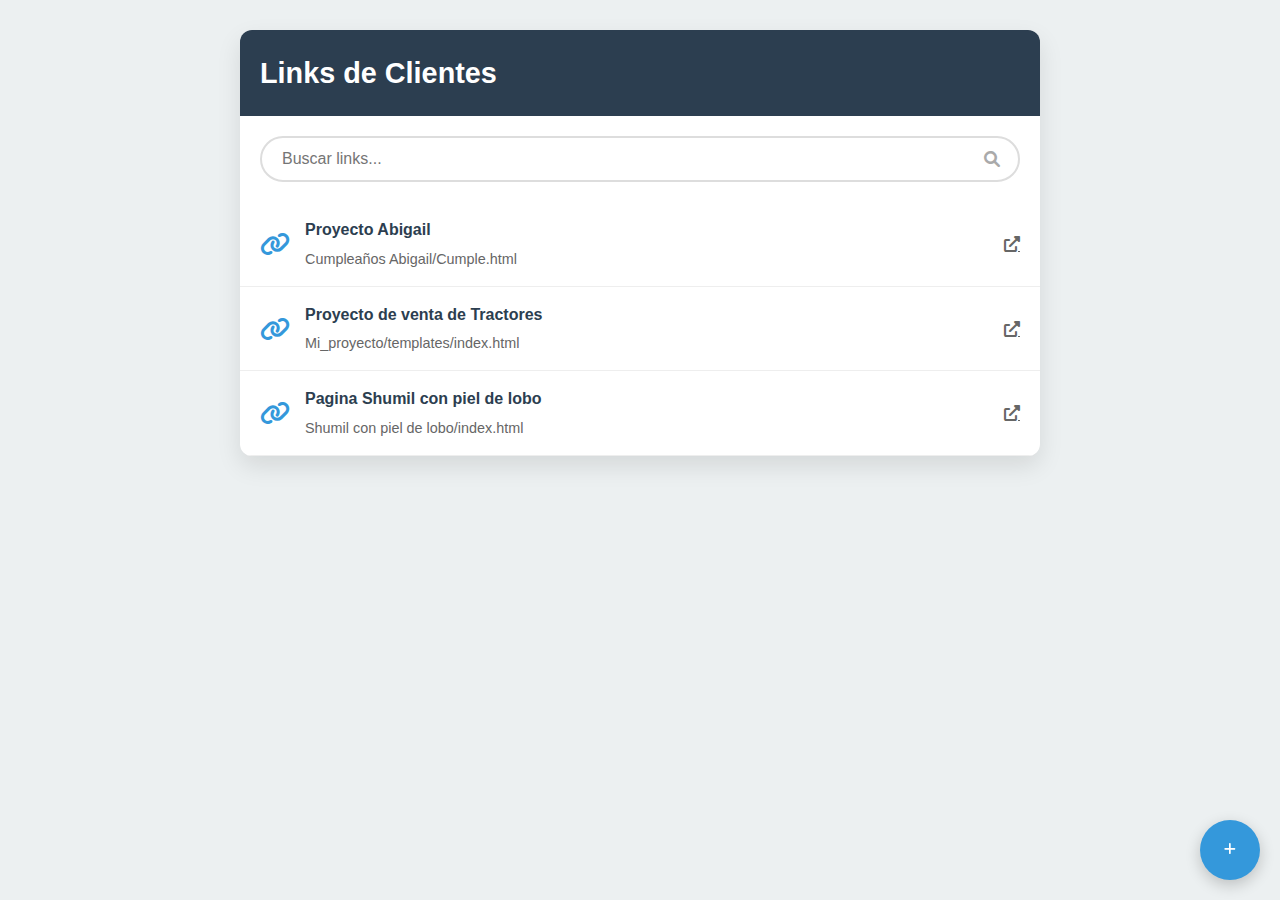
<file: index.html>
<!DOCTYPE html>
<html lang="en">
<head>
    <meta charset="UTF-8">
    <meta name="viewport" content="width=device-width, initial-scale=1.0">
    <title>Cliente Links Dashboard</title>
    <link href="https://cdnjs.cloudflare.com/ajax/libs/font-awesome/6.0.0-beta3/css/all.min.css" rel="stylesheet">
    <style>
        :root {
            --primary-color: #2c3e50;
            --secondary-color: #3498db;
            --background-color: #ecf0f1;
            --text-color: #333;
        }
        * {
            margin: 0;
            padding: 0;
            box-sizing: border-box;
        }
        body {
            font-family: 'Segoe UI', Tahoma, Geneva, Verdana, sans-serif;
            background-color: var(--background-color);
            color: var(--text-color);
            line-height: 1.6;
        }
        .dashboard {
            max-width: 800px;
            margin: 30px auto;
            background: white;
            border-radius: 12px;
            box-shadow: 0 10px 25px rgba(0,0,0,0.1);
            overflow: hidden;
        }
        .dashboard-header {
            background-color: var(--primary-color);
            color: white;
            padding: 20px;
            display: flex;
            justify-content: space-between;
            align-items: center;
        }
        .dashboard-header h1 {
            font-size: 1.8rem;
            font-weight: 600;
        }
        .search-container {
            position: relative;
            margin: 20px;
        }
        #linkSearch {
            width: 100%;
            padding: 12px 50px 12px 20px;
            border: 2px solid #ddd;
            border-radius: 25px;
            font-size: 1rem;
            transition: all 0.3s ease;
        }
        #linkSearch:focus {
            outline: none;
            border-color: var(--secondary-color);
            box-shadow: 0 0 10px rgba(52,152,219,0.2);
        }
        .search-icon {
            position: absolute;
            right: 20px;
            top: 50%;
            transform: translateY(-50%);
            color: #aaa;
        }
        .links-list {
            list-style-type: none;
        }
        .link-item {
            display: flex;
            align-items: center;
            padding: 15px 20px;
            border-bottom: 1px solid #eee;
            transition: all 0.3s ease;
        }
        .link-item:hover {
            background-color: #f9f9f9;
        }
        .link-icon {
            margin-right: 15px;
            color: var(--secondary-color);
            font-size: 1.5rem;
        }
        .link-details {
            flex-grow: 1;
        }
        .link-title {
            font-weight: 600;
            color: var(--primary-color);
        }
        .link-url {
            color: #666;
            font-size: 0.9rem;
            margin-top: 5px;
        }
        .add-link-btn {
            position: fixed;
            bottom: 20px;
            right: 20px;
            background-color: var(--secondary-color);
            color: white;
            border: none;
            width: 60px;
            height: 60px;
            border-radius: 50%;
            display: flex;
            align-items: center;
            justify-content: center;
            box-shadow: 0 5px 15px rgba(0,0,0,0.2);
            cursor: pointer;
            transition: all 0.3s ease;
        }
        .add-link-btn:hover {
            background-color: #2980b9;
            transform: scale(1.1);
        }
        @media (max-width: 600px) {
            .dashboard {
                margin: 0;
                border-radius: 0;
                height: 100vh;
            }
        }
    </style>
</head>
<body>
    <div class="dashboard">
        <div class="dashboard-header">
            <h1>Links de Clientes</h1>
        </div>
        
        <div class="search-container">
            <input type="text" id="linkSearch" placeholder="Buscar links...">
            <i class="fas fa-search search-icon"></i>
        </div>
        
        <ul id="linksList" class="links-list">
            <li class="link-item">
                <i class="fas fa-link link-icon"></i>
                <div class="link-details">
                    <div class="link-title">Proyecto Abigail</div>
                    <div class="link-url">Cumpleaños Abigail/Cumple.html</div>
                </div>
                <a target="_blank" href="Cumpleaños Abigail/Cumple.html" class="fas fa-external-link-alt" style="color:#666; margin-left:10px;"></a>
            </li>
            <li class="link-item">
                <i class="fas fa-link link-icon"></i>
                <div class="link-details">
                    <div class="link-title">Proyecto de venta de Tractores</div>
                    <div class="link-url">Mi_proyecto/templates/index.html</div>
                </div>
                <a target="_blank" href="Mi_proyecto/templates/index.html" class="fas fa-external-link-alt" style="color:#666; margin-left:10px;"></a>
            </li>
            <li class="link-item">
                <i class="fas fa-link link-icon"></i>
                <div class="link-details">
                    <div class="link-title">Pagina Shumil con piel de lobo</div>
                    <div class="link-url">Shumil con piel de lobo/index.html</div>
                </div>
                <a target="_blank" href="Shumil con piel de lobo/index.html" class="fas fa-external-link-alt" style="color:#666; margin-left:10px;"></a>
            </li>
            <!-- More links can be added here -->
        </ul>
        
    </div>

    <button class="add-link-btn" onclick="showAddLinkModal()">
        <i class="fas fa-plus"></i>
    </button>

    <script>
        function showAddLinkModal() {
            const url = prompt('Ingresa la URL del link:');
            const title = prompt('Ingresa el título del link:');
            if (url && title) {
                addLink(url, title);
            }
        }

        function addLink(href, text) {
            const ul = document.getElementById('linksList');
            const li = document.createElement('li');
            li.className = 'link-item';
            
            li.innerHTML = `
                <i class="fas fa-link link-icon"></i>
                <div class="link-details">
                    <div class="link-title">${text}</div>
                    <div class="link-url">${href}</div>
                </div>
                <a href="${href}" class="fas fa-external-link-alt" style="color:#666; margin-left:10px;"></a>
            `;
            
            ul.appendChild(li);
            saveLinks();
        }

        function saveLinks() {
            const links = Array.from(document.querySelectorAll('#linksList .link-item'))
                .map(item => ({
                    title: item.querySelector('.link-title').textContent,
                    href: item.querySelector('a:last-child').getAttribute('href')
                }));
            localStorage.setItem('clientLinks', JSON.stringify(links));
        }

        function loadLinks() {
            const savedLinks = JSON.parse(localStorage.getItem('clientLinks') || '[]');
            savedLinks.forEach(link => addLink(link.href, link.title));
        }

        document.getElementById('linkSearch').addEventListener('input', function() {
            const searchTerm = this.value.toLowerCase();
            const links = document.querySelectorAll('.link-item');
            
            links.forEach(link => {
                const text = link.textContent.toLowerCase();
                link.style.display = text.includes(searchTerm) ? 'flex' : 'none';
            });
        });

        // Load saved links on page load
        loadLinks();
    </script>
</body>
</html>
</file>
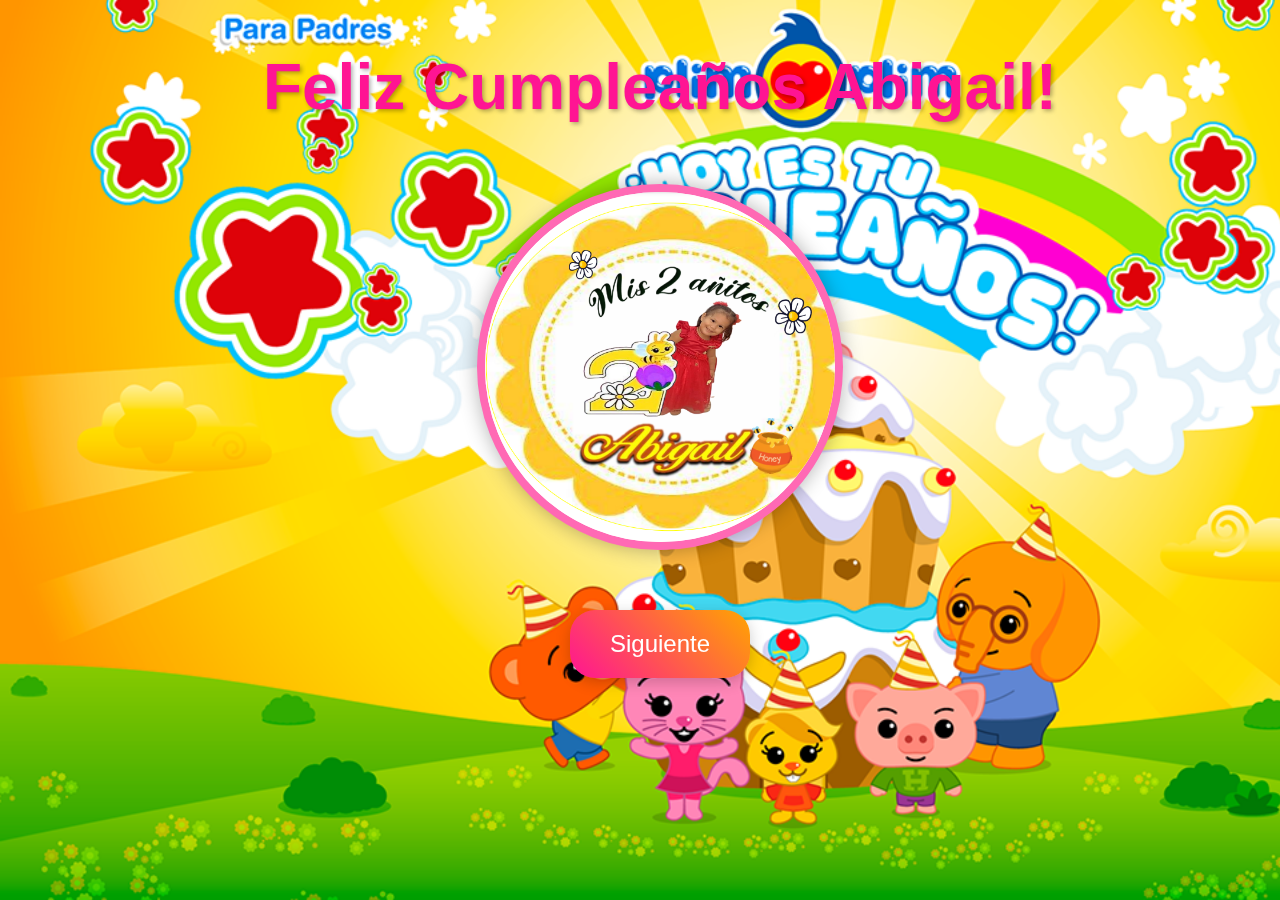
<file: Cumpleaños Abigail/Cumple.html>
<!DOCTYPE html>
<html lang="es">
<head>
    <meta charset="UTF-8">
    <meta name="viewport" content="width=device-width, initial-scale=1.0">
    <link rel="stylesheet" href="css/Cumple.css">
    <title>Feliz Cumpleaños Abigail</title>
</head>
<body>
    <div class="resolucion">
        <div class="desktop">
            <div class="content">
                <h1>Feliz Cumpleaños Abigail!</h1>
                <div class="photo-circle">
                    <img src="fotos/Captura.PNG" alt="Imagen de cumplea�os">
                </div>
                <a href="Fotos.html" class="link"><button class="next-button">Siguiente</button></a>
            </div>
        </div>
        <div class="movil">
            <div class="content">
                <h1>Feliz Cumpleaños Abigail!</h1>
                <div class="photo-circle">
                    <img src="fotos/Captura.PNG" alt="Imagen de cumplea�os">
                </div>
                <a href="Fotos.html" class="link"><button class="next-button">Siguiente</button></a>
            </div>
        </div>
    </div>
    
</body>
</html>
</file>
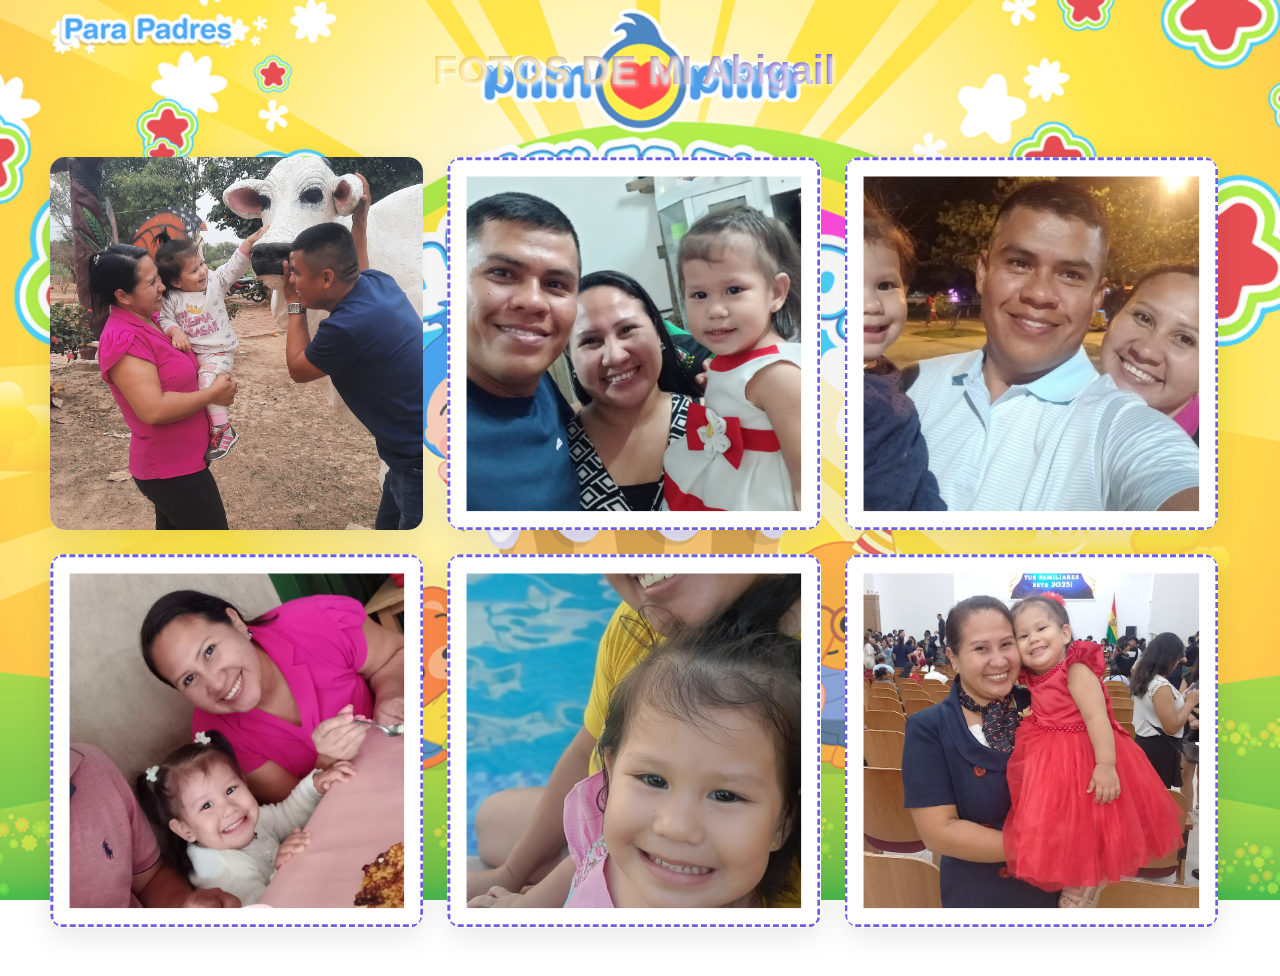
<file: Cumpleaños Abigail/Fotos.html>
<!DOCTYPE html>
<html lang="es">
<head>
    <meta charset="UTF-8">
    <meta name="viewport" content="width=device-width, initial-scale=1.0">
    <link rel="stylesheet" href="css/Fotos.css">
    <title>Collage de Fotos</title>
</head>
<body>
    <div class="resolucion">
        <div class="desktop">
            <div class="overlay"></div>
    <div class="container">
        <header class="header">
            <h1>FOTOS DE MI Abigail</h1>
        </header>

        <div class="collage-container">
            <!-- Cuadros del collage -->
            <div class="collage-item">
                <div class="photo-placeholder">
                    <img src="fotos/Imagen de WhatsApp 2025-01-22 a las 17.35.02_a860ba0a.jpg" alt="Foto">
                </div>
            </div>
            <div class="collage-item">
                <div class="photo-placeholder">
                    <img class="add-photo-btn" src="fotos/Imagen de WhatsApp 2025-01-22 a las 17.35.41_284eaef4.jpg" alt="">
                </div>
            </div>
            <div class="collage-item">
                <div class="photo-placeholder">
                    <img class="add-photo-btn" src="fotos/Imagen de WhatsApp 2025-01-22 a las 17.36.17_09f28c41.jpg" alt="">
                </div>
            </div>
            <div class="collage-item">
                <div class="photo-placeholder">
                    <img class="add-photo-btn" src="fotos/Imagen de WhatsApp 2025-01-22 a las 17.36.54_9c6ed211.jpg" alt="">
                </div>
            </div>
            <div class="collage-item">
                <div class="photo-placeholder">
                    <img class="add-photo-btn" src="fotos/Imagen de WhatsApp 2025-01-22 a las 17.38.17_131f9409.jpg" alt="">
                </div>
            </div>
            <div class="collage-item">
                <div class="photo-placeholder">
                    <img class="add-photo-btn" src="fotos/Imagen de WhatsApp 2025-01-22 a las 17.39.21_1a5837b1.jpg" alt="">
                </div>
            </div>
        </div>
    </div>

    <script>
        // Crear efecto de brillos
        function createSparkles() {
            const container = document.querySelector('.container');
            
            function createSparkle() {
                const sparkle = document.createElement('div');
                sparkle.className = 'sparkle';
                sparkle.style.left = Math.random() * 100 + '%';
                sparkle.style.top = Math.random() * 100 + '%';
                container.appendChild(sparkle);

                setTimeout(() => {
                    sparkle.remove();
                }, 2000);
            }

            setInterval(createSparkle, 500);
        }

        createSparkles();
    </script>
        </div>
        <div class="movil">
            <div class="container">
                <header class="header">
                    <h1>Fotos de mi abi</h1>
                </header>
        
                <div class="collage-container">
                    <div class="collage-item">
                        <img src="fotos/Imagen de WhatsApp 2025-01-22 a las 17.35.02_a860ba0a.jpg" alt="Foto 1">
                    </div>
                    <div class="collage-item">
                        <img src="fotos/Imagen de WhatsApp 2025-01-22 a las 17.35.41_284eaef4.jpg" alt="Foto 2">
                    </div>
                    <div class="collage-item">
                        <img src="fotos/Imagen de WhatsApp 2025-01-22 a las 17.36.17_09f28c41.jpg" alt="Foto 3">
                    </div>
                    <div class="collage-item">
                        <img src="fotos/Imagen de WhatsApp 2025-01-22 a las 17.36.54_9c6ed211.jpg" alt="Foto 4">
                    </div>
                    <div class="collage-item">
                        <img src="fotos/Imagen de WhatsApp 2025-01-22 a las 17.38.17_131f9409.jpg" alt="Foto 5">
                    </div>
                    <div class="collage-item">
                        <img src="fotos/Imagen de WhatsApp 2025-01-22 a las 17.39.21_1a5837b1.jpg" alt="Foto 6">
                    </div>
                </div>
                <a href="Mensaje.html" class="link"><button class="next-button">Siguiente</button></a>
            </div>

        </div>
    </div>
</body>
</html>
</file>
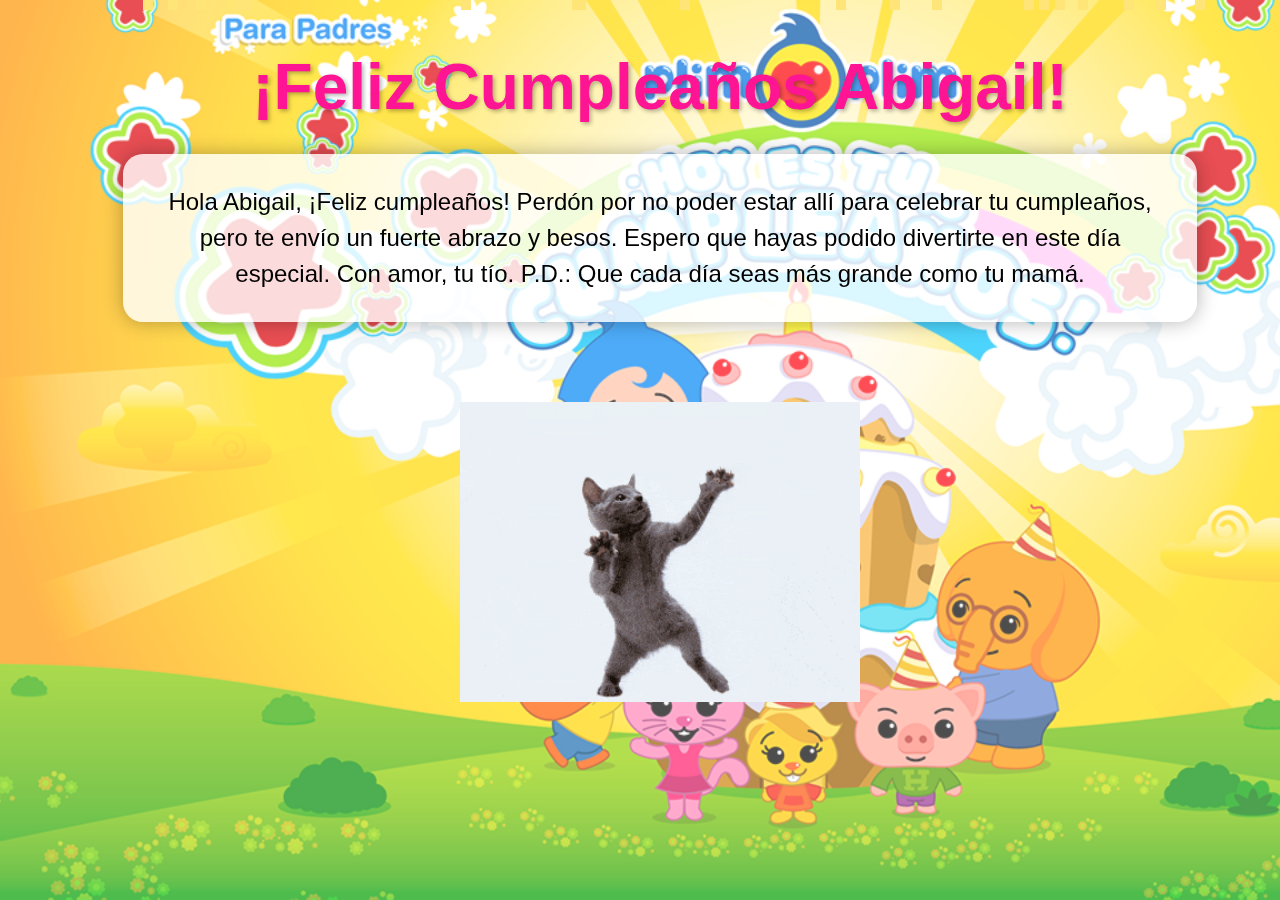
<file: Cumpleaños Abigail/Mensaje.html>
<!DOCTYPE html>
<html lang="es">
<head>
    <meta charset="UTF-8">
    <meta name="viewport" content="width=device-width, initial-scale=1.0">
    <link rel="stylesheet" href="css/Mensaje.css">
    <title>Feliz Cumpleaños Abigail</title>
</head>
<body>
    <div class="resolucion">
        <div class="desktop">
            <div class="content">
                <h1>¡Feliz Cumpleaños Abigail!</h1>
                <div class="message-box">
                    Hola Abigail, ¡Feliz cumpleaños! Perdón por no poder estar allí para celebrar tu cumpleaños, pero te envío un fuerte abrazo y besos. Espero que hayas podido divertirte en este día especial. Con amor, tu tío. P.D.: Que cada día seas más grande como tu mamá.
                </div>
                <div class="cat">
                    <img src="fotos/el-gato-bailando-gif-en-usagif.gif" alt="Cat dancing">
                </div>
            </div>
        
            <script>
                function createConfetti() {
                    const body = document.querySelector('body');
                    for (let i = 0; i < 20; i++) {
                        const confetti = document.createElement('div');
                        confetti.className = 'confetti';
                        confetti.style.left = Math.random() * 100 + 'vw';
                        confetti.style.animationDelay = Math.random() * 3 + 's';
                        body.appendChild(confetti);
        
                        setTimeout(() => {
                            confetti.remove();
                        }, 3000);
                    }
                }
        
                setInterval(createConfetti, 500);
            </script>
        </div>


        <div class="movil">
            <div class="content">
        <h1>¡Feliz Cumpleaños Abigail!</h1>
        <div class="message-box">
            Hola Abigail, ¡Feliz cumpleaños! Perdón por no poder estar allí, pero te envío un fuerte abrazo y besos. Espero que te hayas divertido.
        </div>
        <div class="cat">
            <img src="fotos/el-gato-bailando-gif-en-usagif.gif" alt="Cat dancing">
        </div>
    </div>

    <script>
        function createConfetti() {
            const body = document.querySelector('body');
            for (let i = 0; i < 10; i++) {
                const confetti = document.createElement('div');
                confetti.className = 'confetti';
                confetti.style.left = Math.random() * 100 + 'vw';
                confetti.style.animationDelay = Math.random() * 3 + 's';
                body.appendChild(confetti);

                setTimeout(() => {
                    confetti.remove();
                }, 3000);
            }
        }

        setInterval(createConfetti, 800);
    </script>
        </div>
    </div>
    
</body>
</html>
</file>
<file: Cumpleaños Abigail/css/Cumple.css>
.resolucion {
    width: 99%;
    text-align: center;
}


/**Movil**/

@media (max-width: 767px) {
    body {
        margin: 0;
        padding: 0;
        min-height: 100vh;
        display: flex;
        flex-direction: column;
        align-items: center;
        background-image: url('fondo.jpeg');
        background-position: center;
        background-repeat: no-repeat;
        background-size: cover;
        font-family: 'Arial', sans-serif;
        overflow-x: hidden;
        background-attachment: fixed; /* Prevent background from moving on scroll */
    }

    .content {
        position: relative;
        width: 95%; /* Slightly wider for better flow */
        max-width: 600px; /* Increased max-width */
        display: flex;
        flex-direction: column;
        align-items: center;
        padding: 20px; /* Increased padding */
        margin-top: 10px;
        background-color: rgba(255, 255, 255, 0.1); /* Subtle background for better readability */
        border-radius: 15px;
    }

    h1 {
        color: #FF1493;
        font-size: clamp(1.8em, 7vw, 3em); /* Adjusted font size for better responsiveness */
        margin: 10px 0 15px;
        animation: shake 0.5s ease-in-out infinite;
        text-shadow: 2px 2px 4px rgba(0, 0, 0, 0.3);
        text-align: center;
        padding: 8px;
        border-radius: 10px;
        word-wrap: break-word;
        line-height: 1.2; /* Improved line height */
    }

    @keyframes shake {
        0%, 100% { transform: translateX(0); }
        25% { transform: translateX(-2px); }
        75% { transform: translateX(2px); }
    }

    .photo-circle {
        width: 70vw; /* Slightly smaller */
        height: 70vw;
        max-width: 350px;
        max-height: 350px;
        border-radius: 50%;
        border: 5px solid #FF69B4;
        margin: 15px 0;
        background: white;
        display: flex;
        align-items: center;
        justify-content: center;
        box-shadow: 0 0 12px rgba(0, 0, 0, 0.2);
        position: relative;
        overflow: hidden;
        transition: transform 0.3s ease; /* Added subtle scale effect */
    }

    .photo-circle:active {
        transform: scale(0.95);
    }

    .photo-circle img {
        width: 100%;
        height: 100%;
        object-fit: cover;
    }

    .next-button {
        padding: 12px 25px;
        font-size: 1.1em;
        border: none;
        border-radius: 25px;
        background: linear-gradient(45deg, #FF1493, #FFA500);
        color: white;
        cursor: pointer;
        margin-top: 20px;
        transition: all 0.3s ease;
        box-shadow: 0 3px 10px rgba(0, 0, 0, 0.2);
        -webkit-tap-highlight-color: transparent;
        position: relative;
        overflow: hidden;
    }

    .next-button::before {
        content: '';
        position: absolute;
        top: 0;
        left: -100%;
        width: 100%;
        height: 100%;
        background: linear-gradient(120deg, transparent, rgba(255,255,255,0.3), transparent);
        transition: all 0.5s ease;
    }

    .next-button:active {
        transform: scale(0.95);
    }

    .next-button:active::before {
        left: 100%;
    }

    @media (max-width: 320px) {
        h1 {
            font-size: 1.6em;
        }
        
        .next-button {
            padding: 10px 20px;
            font-size: 0.9em;
        }
    }
    .desktop {
        display: none;
    }
}

/**Escritorio**/

@media (min-width: 991px) {
    body {
        margin: 0;
        padding: 0;
        min-height: 100vh;
        display: flex;
        flex-direction: column;
        align-items: center;
        background-image: url('fondo.jpeg');
        background-repeat: no-repeat;
        background-size: cover;
        font-family: 'Arial', sans-serif;
        overflow-x: hidden;
    }
    
    body::before {
        content: '';
        position: fixed;
        top: 0;
        left: 0;
        right: 0;
        bottom: 0;
        z-index: 1;
    }
    
    .content {
        position: relative;
        z-index: 2;
        width: 100%;
        display: flex;
        flex-direction: column;
        align-items: center;
        padding: 20px;
    }
    
    h1 {
        color: #FF1493;
        font-size: 4em;
        margin: 20px 0;
        animation: shake 0.5s ease-in-out infinite;
        text-shadow: 2px 2px 4px rgba(0, 0, 0, 0.3);
        text-align: center;
        padding: 10px 20px;
        border-radius: 15px;
    }
    
    @keyframes shake {
        0%, 100% { transform: translateX(0); }
        25% { transform: translateX(-5px); }
        75% { transform: translateX(5px); }
    }
    
    .photo-circle {
        width: 350px;
        height: 350px;
        border-radius: 70%;
        border: 8px solid #FF69B4;
        margin: 30px 0;
        background: white;
        display: flex;
        align-items: center;
        justify-content: center;
        box-shadow: 0 0 20px rgba(0, 0, 0, 0.3);
        position: relative;
        overflow: hidden;
    }
    
    .photo-circle img {
        width: 100%;
        height: 100%;
        object-fit: cover;
    }
    
    .next-button {
        padding: 20px 40px;
        font-size: 1.5em;
        border: none;
        border-radius: 25px;
        background: linear-gradient(45deg, #FF1493, #FFA500);
        color: white;
        cursor: pointer;
        margin-top: 30px;
        transition: transform 0.3s ease;
        box-shadow: 0 4px 15px rgba(0, 0, 0, 0.2);
    }
    
    .next-button:hover {
        transform: scale(1.1);
    }
    .link{
        text-decoration: none;
        color: none;
    }
    .movil {
        display: none;
    }

}
</file>
<file: Cumpleaños Abigail/css/Fotos.css>
/**Movil**/

@media (max-width: 767px) {
    .desktop {
        display: none;
    }
    * {
        margin: 0;
        padding: 0;
        box-sizing: border-box;
    }

    body {
        font-family: 'Arial', sans-serif;
        background: url('fondo.jpeg') center/cover fixed;
        min-height: 100vh;
        padding: 0.5rem;
        display: flex;
        flex-direction: column;
    }

    .container {
        width: 100%;
        max-width: 600px;
        margin: 0 auto;
        padding: 1rem;
    }

    .header {
        text-align: center;
        margin-bottom: 1rem;
    }

    h1 {
        color: #FF1493;
        font-size: clamp(1.8em, 7vw, 3em);
        margin: 10px 0 15px;
        animation: shake 0.5s ease-in-out infinite;
        text-shadow: 2px 2px 4px rgba(0, 0, 0, 0.3);
        padding: 8px;
        border-radius: 10px;
        word-wrap: break-word;
        line-height: 1.2;
    }

    @keyframes shake {
        0%, 100% { transform: translateX(0); }
        25% { transform: translateX(-2px); }
        75% { transform: translateX(2px); }
    }

    .collage-container {
        display: grid;
        grid-template-columns: repeat(2, 1fr);
        gap: 0.75rem;
        padding: 0.25rem;
    }

    .collage-item {
        position: relative;
        aspect-ratio: 1;
        background: rgba(255, 255, 255, 0.9);
        border-radius: 12px;
        overflow: hidden;
        box-shadow: 0 4px 12px rgba(0, 0, 0, 0.1);
        transition: all 0.2s ease;
    }

    .collage-item:active {
        transform: scale(0.95);
        box-shadow: 0 2px 6px rgba(0, 0, 0, 0.2);
    }

    .collage-item img {
        width: 100%;
        height: 100%;
        object-fit: cover;
        transition: transform 0.3s ease;
    }

    .collage-item:active img {
        transform: scale(1.1);
    }

    .next-button {
        display: block;
        width: 100%;
        max-width: 300px;
        margin: 1.5rem auto;
        padding: 12px 25px;
        font-size: 1.1em;
        border: none;
        border-radius: 25px;
        background: linear-gradient(45deg, #FF1493, #FFA500);
        color: white;
        cursor: pointer;
        transition: all 0.3s ease;
        box-shadow: 0 4px 12px rgba(0, 0, 0, 0.2);
        -webkit-tap-highlight-color: transparent;
    }

    .next-button:active {
        transform: scale(0.95);
        box-shadow: 0 2px 6px rgba(0, 0, 0, 0.2);
    }

    @media (max-width: 480px) {
        .collage-container {
            grid-template-columns: 1fr;
        }

        h1 {
            font-size: 1.6em;
        }

        .next-button {
            padding: 10px 20px;
            font-size: 1em;
        }
    }

    .link {
        text-decoration: none;
    }
}

/**Escritorio**/

@media (min-width: 991px) {
    * {
        margin: 0;
        padding: 0;
        box-sizing: border-box;
    }
    
    body {
        font-family: 'Comic Sans MS', cursive, sans-serif;
        background-color: #87CEEB;
        background: url('fondo.jpeg') center/cover fixed;
        min-height: 100vh;
        padding: 2rem;
    }
    
    .overlay {
        position: fixed;
        top: 0;
        left: 0;
        width: 100%;
        height: 100%;
        background: rgba(255, 255, 255, 0.3);
        z-index: 0;
    }
    
    .container {
        position: relative;
        z-index: 1;
        max-width: 1200px;
        margin: 0 auto;
    }
    
    .header {
        text-align: center;
        margin-bottom: 2rem;
        color: #333;
        text-shadow: 2px 2px 4px rgba(255, 255, 255, 0.8);
    }
    
    .header h1 {
        font-size: 2.5rem;
        margin-bottom: 1rem;
        background: linear-gradient(45deg, #ff6b6b, #ffd93d, #6c5ce7, #a8e6cf);
        -webkit-background-clip: text;
        background-clip: text;
        color: transparent;
        padding: 1rem;
    }
    
    .collage-container {
        display: grid;
        grid-template-columns: repeat(3, 1fr);
        gap: 1.5rem;
        padding: 1rem;
    }
    
    .collage-item {
        position: relative;
        aspect-ratio: 1;
        background: white;
        border-radius: 15px;
        overflow: hidden;
        box-shadow: 0 8px 32px rgba(0, 0, 0, 0.1);
        transition: transform 0.3s ease, box-shadow 0.3s ease;
        cursor: pointer;
    }
    
    .collage-item:hover {
        transform: translateY(-10px);
        box-shadow: 0 12px 40px rgba(0, 0, 0, 0.2);
    }
    
    .collage-item img {
        width: 100%;
        height: 100%;
        object-fit: cover;
        transition: transform 0.3s ease;
    }
    
    .collage-item:hover img {
        transform: scale(1.1);
    }
    
    .add-photo-btn {
        position: absolute;
        top: 50%;
        left: 50%;
        transform: translate(-50%, -50%);
        background: rgba(255, 255, 255, 0.9);
        border: 3px dashed #6c5ce7;
        padding: 1rem;
        border-radius: 10px;
        cursor: pointer;
        transition: all 0.3s ease;
        font-family: 'Comic Sans MS', cursive, sans-serif;
        color: #6c5ce7;
        text-align: center;
    }
    
    .add-photo-btn:hover {
        background: #6c5ce7;
        color: white;
    }
    
    .photo-placeholder {
        width: 100%;
        height: 100%;
        background: rgba(255, 255, 255, 0.9);
        display: flex;
        align-items: center;
        justify-content: center;
        font-size: 3rem;
        color: #6c5ce7;
    }
    
    @media (max-width: 768px) {
        .collage-container {
            grid-template-columns: repeat(2, 1fr);
        }
    }
    
    @media (max-width: 480px) {
        .collage-container {
            grid-template-columns: 1fr;
        }
    }
    
    .sparkle {
        position: absolute;
        pointer-events: none;
        width: 20px;
        height: 20px;
        background: rgba(255, 255, 255, 0.8);
        clip-path: polygon(50% 0%, 61% 35%, 98% 35%, 68% 57%, 79% 91%, 50% 70%, 21% 91%, 32% 57%, 2% 35%, 39% 35%);
        animation: sparkle 2s infinite;
    }
    
    @keyframes sparkle {
        0%, 100% { transform: scale(1); opacity: 1; }
        50% { transform: scale(0.5); opacity: 0.5; }
    }
    .resolucion {
        width: 99%;
        text-align: center;
    }
    .movil {
        display: none;
    }
}
</file>
<file: Cumpleaños Abigail/css/Mensaje.css>
/**Movil**/

@media (max-width: 767px) {
    .desktop {
        display: none;
    }
    body {
        margin: 0;
        padding: 1rem;
        min-height: 100vh;
        display: flex;
        flex-direction: column;
        align-items: center;
        background-image: url('fondo.jpeg');
        background-position: center;
        background-repeat: no-repeat;
        background-size: cover;
        font-family: 'Arial', sans-serif;
        position: relative;
    }

    body::before {
        content: '';
        position: fixed;
        top: 0;
        left: 0;
        right: 0;
        bottom: 0;
        background: rgba(255, 255, 255, 0.5);
        z-index: 1;
    }

    .content {
        position: relative;
        z-index: 2;
        width: 90%;
        display: flex;
        flex-direction: column;
        align-items: center;
        padding: 20px;
    }

    h1 {
        color: #FF1493;
        font-size: clamp(2em, 8vw, 3.5em);
        margin: 15px 0;
        animation: shake 0.5s ease-in-out infinite;
        text-shadow: 2px 2px 4px rgba(0, 0, 0, 0.3);
        text-align: center;
        padding: 10px;
        border-radius: 15px;
        word-wrap: break-word;
    }

    @keyframes shake {
        0%, 100% { transform: translateX(0); }
        25% { transform: translateX(-3px); }
        75% { transform: translateX(3px); }
    }

    .message-box {
        background: rgba(255, 255, 255, 0.8);
        padding: 20px;
        border-radius: 15px;
        box-shadow: 0 0 20px rgba(0, 0, 0, 0.3);
        font-size: 1.2rem;
        line-height: 1.4;
        margin-bottom: 20px;
    }

    .cat {
        width: 200px;
        height: 200px;
        position: relative;
        animation: dance 2s ease-in-out infinite;
    }

    @keyframes dance {
        0%, 100% { transform: translateY(0); }
        50% { transform: translateY(-15px); }
    }

    .cat img {
        width: 100%;
        height: 100%;
        object-fit: contain;
    }

    .confetti {
        position: absolute;
        width: 8px;
        height: 8px;
        background-color: #ffd93d;
        animation: fall 3s linear infinite;
    }

    @keyframes fall {
        0% { transform: translateY(-100%) rotate(0deg); }
        100% { transform: translateY(100vh) rotate(360deg); }
    }
}




/**Escritorio**/

@media (min-width: 991px) {
    body {
        margin: 0;
        padding: 0;
        min-height: 100vh;
        display: flex;
        flex-direction: column;
        align-items: center;
        background-image: url('fondo.jpeg');
        background-repeat: no-repeat;
        background-size: cover;
        font-family: 'Arial', sans-serif;
        overflow-x: hidden;
        position: relative;
    }
    
    body::before {
        content: '';
        position: fixed;
        top: 0;
        left: 0;
        right: 0;
        bottom: 0;
        background: rgba(255, 255, 255, 0.3);
        z-index: 1;
    }
    
    .content {
        position: relative;
        z-index: 2;
        width: 100%;
        display: flex;
        flex-direction: column;
        align-items: center;
        padding: 20px;
    }
    
    h1 {
        color: #FF1493;
        font-size: 4em;
        margin: 20px 0;
        animation: shake 0.5s ease-in-out infinite;
        text-shadow: 2px 2px 4px rgba(0, 0, 0, 0.3);
        text-align: center;
        padding: 10px 20px;
        border-radius: 15px;
    }
    
    @keyframes shake {
        0%, 100% { transform: translateX(0); }
        25% { transform: translateX(-5px); }
        75% { transform: translateX(5px); }
    }
    
    .message-box {
        background: rgba(255, 255, 255, 0.8);
        padding: 30px;
        border-radius: 20px;
        box-shadow: 0 0 20px rgba(0, 0, 0, 0.3);
        max-width: 80%;
        text-align: center;
        font-size: 1.5rem;
        line-height: 1.5;
        margin-bottom: 30px;
    }
    
    .cat {
        width: 400px;
        height: 400px;
        position: relative;
        animation: dance 2s ease-in-out infinite;
    }
    
    @keyframes dance {
        0%, 100% { transform: translateY(0); }
        50% { transform: translateY(-20px); }
    }
    
    .cat img {
        width: 100%;
        height: 100%;
        object-fit: contain;
    }
    
    .confetti {
        position: absolute;
        width: 10px;
        height: 10px;
        background-color: #ffd93d;
        animation: fall 3s linear infinite;
    }
    
    @keyframes fall {
        0% { transform: translateY(-100%) rotate(0deg); }
        100% { transform: translateY(100vh) rotate(360deg); }
    }
    
    .resolucion {
        width: 99%;
        text-align: center;
    }
    .movil {
        display: none;
    }
}
</file>
